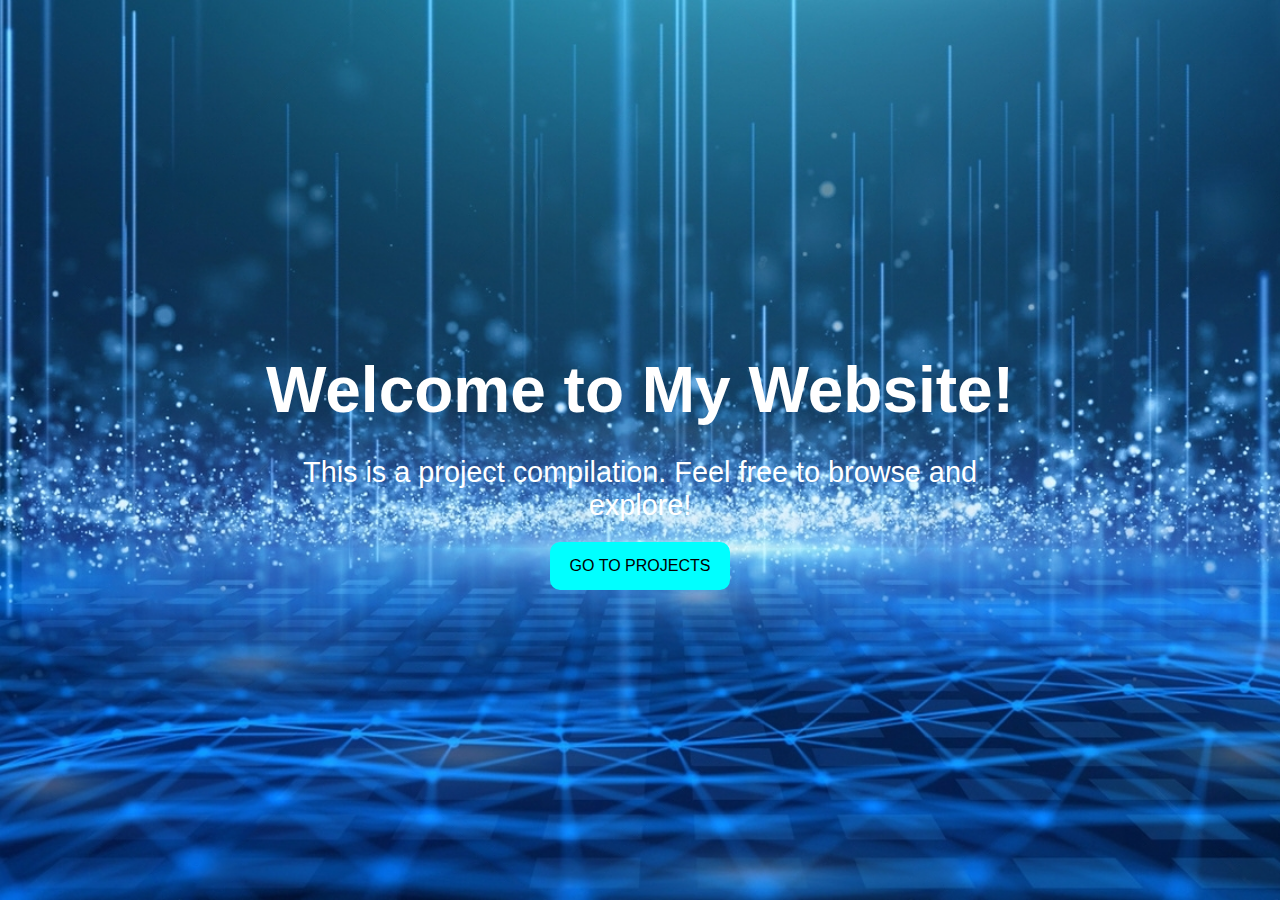
<file: index.html>
<!DOCTYPE html>
<html lang="en">
<head>
  <meta charset="UTF-8">
  <meta name="viewport" content="width=device-width, initial-scale=1.0">
  <title>My Homepage</title>
  <link rel="stylesheet" href="final_compilation.css">
</head>
<body>
  <!-- Centered div containing h1, p, and button -->
  <div class="container">
    <h1>Welcome to My Website!</h1>
    <p>This is a project compilation. Feel free to browse and explore!</p>
    <a href="project.html" class="button">GO TO PROJECTS</a>
  </div>

  <!-- Placeholder for your other content -->
  
</body>
</html>
</file>
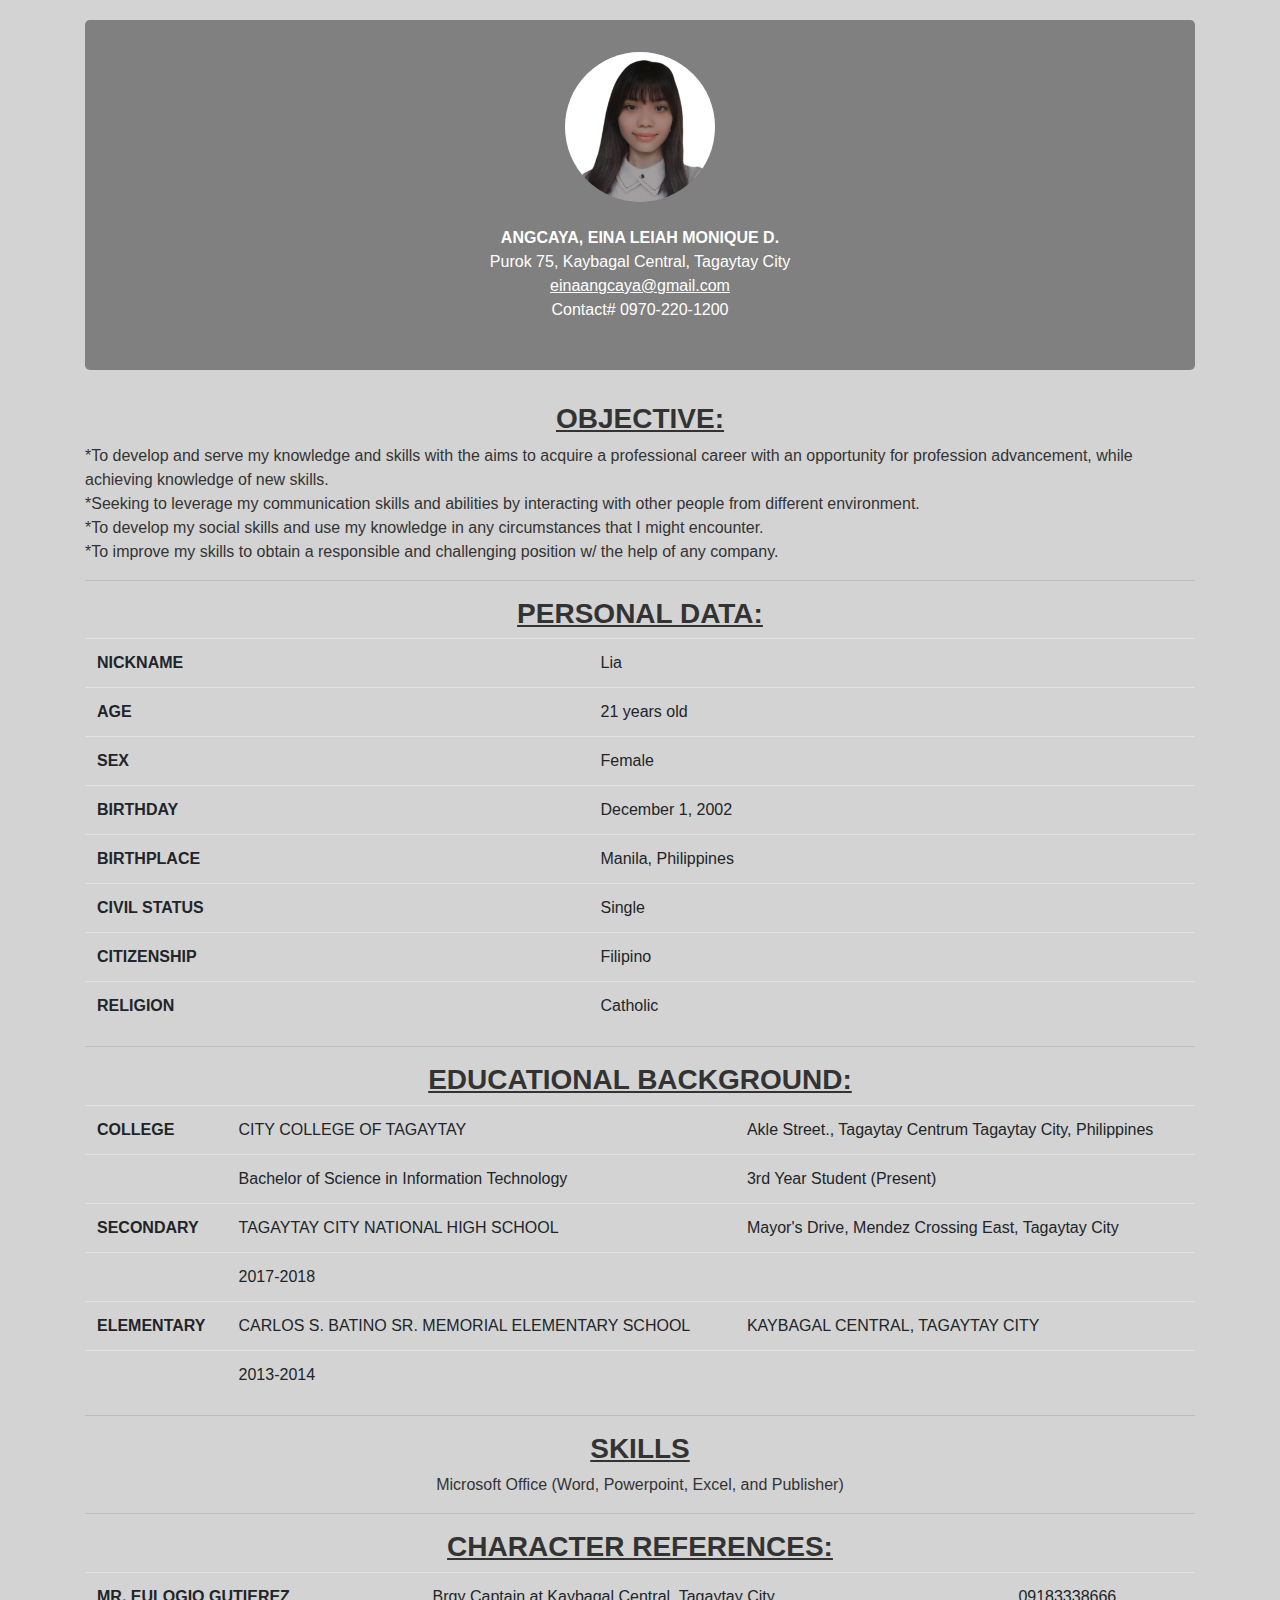
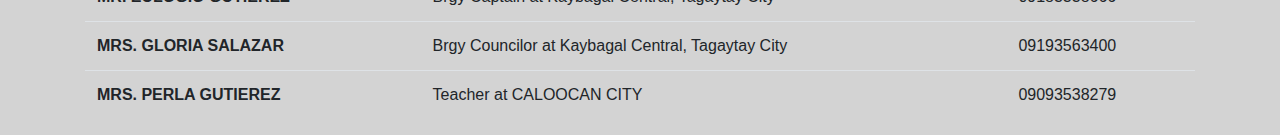
<file: AngcayaResume.html>
<!DOCTYPE html>
<html lang="en">
<head>
    <meta charset="UTF-8">
    <meta name="viewport" content="width=device-width, initial-scale=1.0">
    <title>Resume</title>
    <!-- Bootstrap CSS -->
    <link href="https://stackpath.bootstrapcdn.com/bootstrap/4.5.2/css/bootstrap.min.css" rel="stylesheet">
    <!-- Custom CSS -->
    <link href="resume.css" rel="stylesheet">
</head>
<body>
    <div class="container">
        <div class="jumbotron text-center">
            <img src="eina.png" class="profile-img img-fluid" alt="Profile Picture" width="150">
			<br></br>
            <p><b>ANGCAYA, EINA LEIAH MONIQUE D.</b><br>
            Purok 75, Kaybagal Central, Tagaytay City<br>
            <u>einaangcaya@gmail.com</u><br>
            Contact# 0970-220-1200</p>
        </div>

        <div class="resume-section">
            <h3 class="text-center"><u>OBJECTIVE:</u></h3>
            <p>*To develop and serve my knowledge and skills with the aims to acquire a professional career with an opportunity for profession advancement, while achieving knowledge of new skills.<br>
            *Seeking to leverage my communication skills and abilities by interacting with other people from different environment.<br>
            *To develop my social skills and use my knowledge in any circumstances that I might encounter.<br>
            *To improve my skills to obtain a responsible and challenging position w/ the help of any company.</p>

            <hr>

            <h3 class="text-center"><u>PERSONAL DATA:</u></h3>
            <table class="table mx-auto" style="width: 100%;">
                <tr>
                    <td><b>NICKNAME</b></td>
                    <td>Lia</td>
                </tr>
                <tr>
                    <td><b>AGE</b></td>
                    <td>21 years old</td>
                </tr>
                <tr>
                    <td><b>SEX</b></td>
                    <td>Female</td>
                </tr>
                <tr>
                    <td><b>BIRTHDAY</b></td>
                    <td>December 1, 2002</td>
                </tr>
                <tr>
                    <td><b>BIRTHPLACE</b></td>
                    <td>Manila, Philippines</td>
                </tr>
                <tr>
                    <td><b>CIVIL STATUS</b></td>
                    <td>Single</td>
                </tr>
                <tr>
                    <td><b>CITIZENSHIP</b></td>
                    <td>Filipino</td>
                </tr>
                <tr>
                    <td><b>RELIGION</b></td>
                    <td>Catholic</td>
                </tr>
            </table>

            <hr>

            <h3 class="text-center"><u>EDUCATIONAL BACKGROUND:</u></h3>
            <table class="table mx-auto" style="width: 100%;">
                <tr>
                    <td><b>COLLEGE</b></td>
                    <td>CITY COLLEGE OF TAGAYTAY</td>
                    <td>Akle Street., Tagaytay Centrum Tagaytay City, Philippines</td>
                </tr>
                <tr>
                    <td></td>
                    <td>Bachelor of Science in Information Technology</td>
                    <td>3rd Year Student (Present)</td>
                </tr>
                <tr>
                    <td><b>SECONDARY</b></td>
                    <td>TAGAYTAY CITY NATIONAL HIGH SCHOOL</td>
                    <td>Mayor's Drive, Mendez Crossing East, Tagaytay City</td>
                </tr>
                <tr>
                    <td></td>
                    <td>2017-2018</td>
                    <td></td>
                </tr>
                <tr>
                    <td><b>ELEMENTARY</b></td>
                    <td>CARLOS S. BATINO SR. MEMORIAL ELEMENTARY SCHOOL</td>
                    <td>KAYBAGAL CENTRAL, TAGAYTAY CITY</td>
                </tr>
                <tr>
                    <td></td>
                    <td>2013-2014</td>
                    <td></td>
                </tr>
            </table>

            <hr>

            <h3 class="text-center"><u>SKILLS</u></h3>
            <p class="text-center">Microsoft Office (Word, Powerpoint, Excel, and Publisher)</p>

            <hr>

            <h3 class="text-center"><u>CHARACTER REFERENCES:</u></h3>
            <table class="table mx-auto" style="width: 100%;">
                <tr>
                    <td><b>MR. EULOGIO GUTIEREZ</b></td>
                    <td>Brgy Captain at Kaybagal Central, Tagaytay City</td>
                    <td>09183338666</td>
                </tr>
                <tr>
                    <td><b>MRS. GLORIA SALAZAR</b></td>
                    <td>Brgy Councilor at Kaybagal Central, Tagaytay City</td>
                    <td>09193563400</td>
                </tr>
                <tr>
                    <td><b>MRS. PERLA GUTIEREZ</b></td>
                    <td>Teacher at CALOOCAN CITY</td>
                    <td>09093538279</td>
                </tr>
            </table>
        </div>
    </div>

    <!-- Bootstrap JS -->
    <script src="https://stackpath.bootstrapcdn.com/bootstrap/4.5.2/js/bootstrap.min.js"></script>
</body>
</html>
</file>
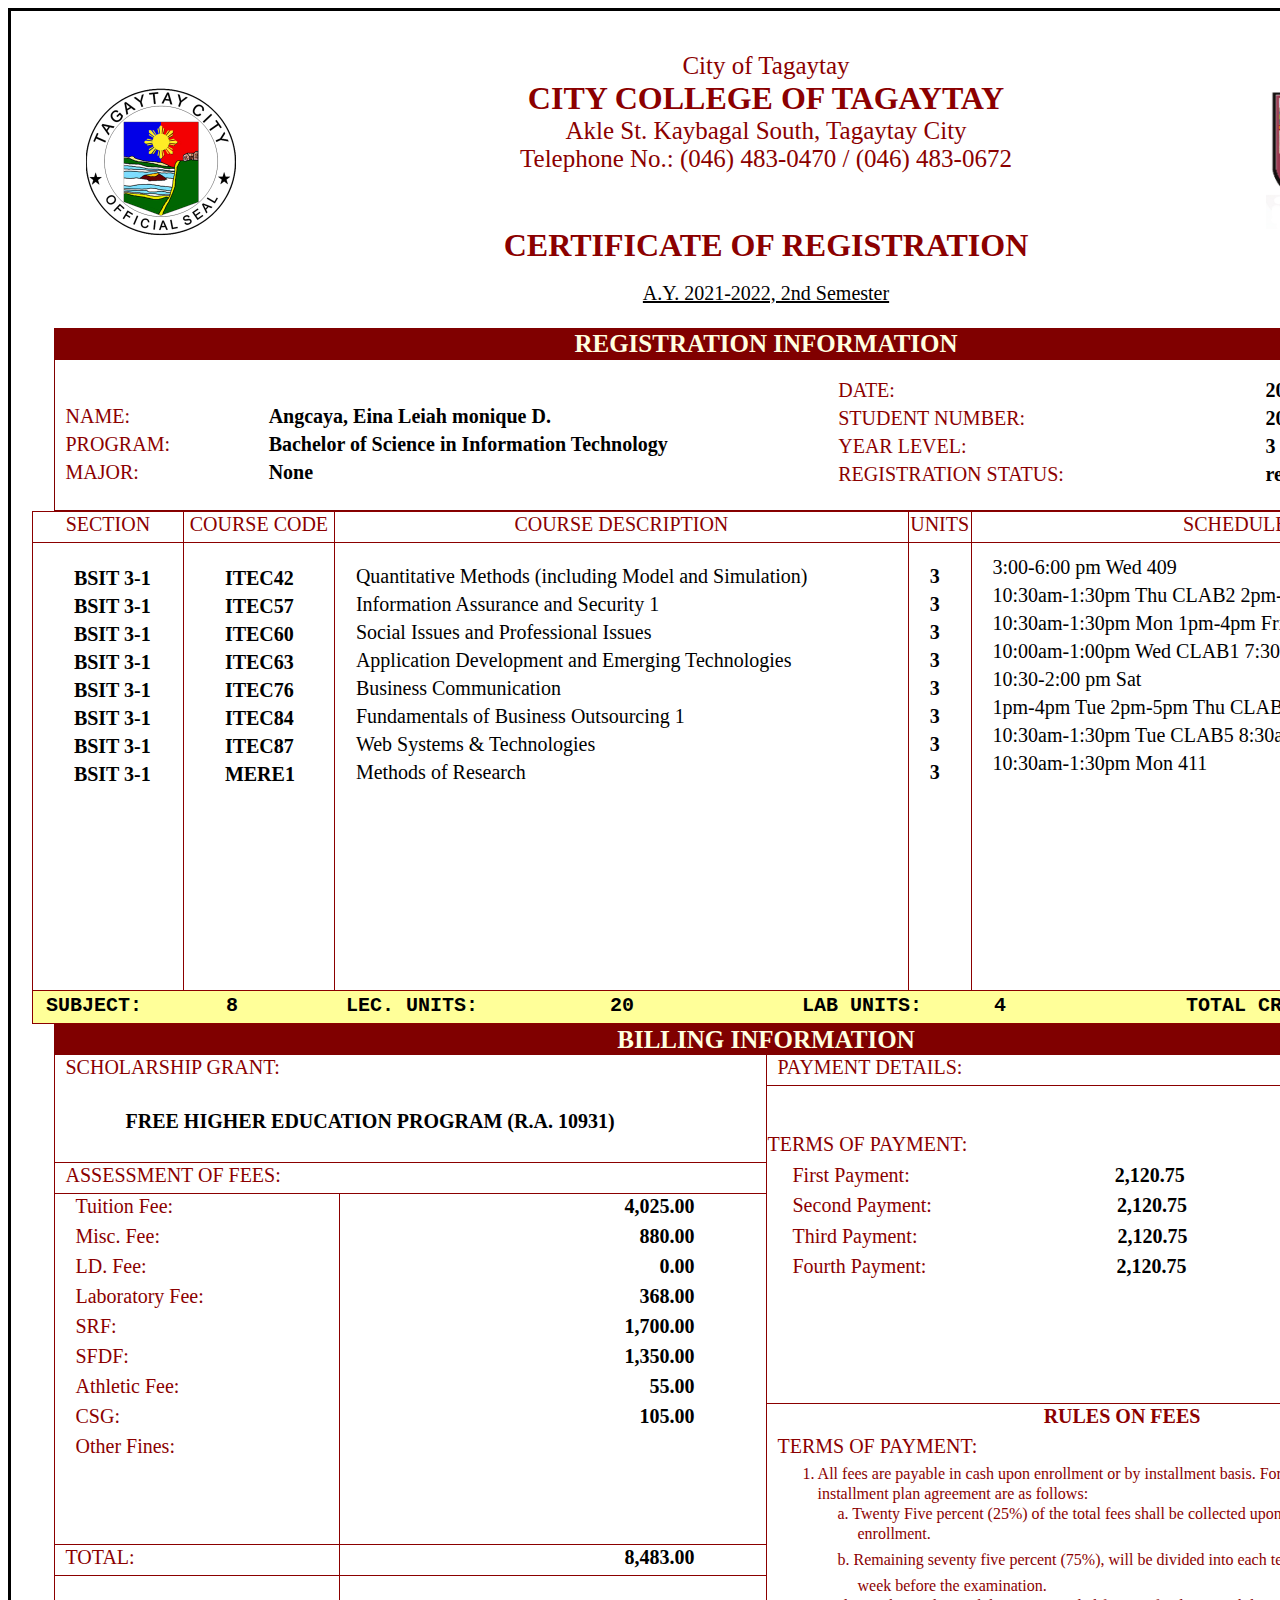
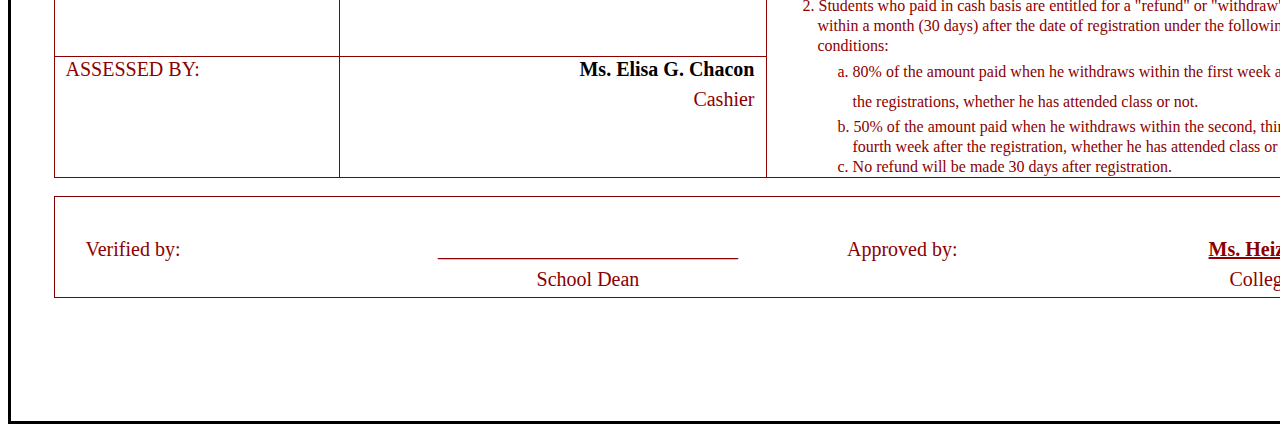
<file: CERTIFICATE_OF_REGISTRATION.html>
<!DOCTYPE html>
<html lang="en">
<head>
 <meta charset="UTF-8">
  <meta name="viewport" content="width=device-width, initial-scale=1.0">
<title>Certificate of Registration</title>
<link rel="stylesheet" type="text/css" href="design.css">
	
</head>


<body>
<div class="container">
<!--Header-->
	<div class="item">
		<img class="img" alt="Tagaytay City logo" title="Tagaytay City" src="tagaytay logo.jpg">
		<img class="img" alt="City College of Tagaytay logo" src="cct logo.jpg" title="City College of Tagaytay" style="margin-left: 1250px;" >
		</br></br>
		<p style="font-size: 25px; margin:0; color:darkred; ">City of Tagaytay</p>
		<h1>CITY COLLEGE OF TAGAYTAY</H1>
		<p style="font-size: 25px; margin:0; color:darkred; "> Akle St. Kaybagal South, Tagaytay City</p>
		<p style="font-size: 25px; margin:0; color:darkred; ">Telephone No.: (046) 483-0470 / (046) 483-0672</p>
		
		</br></br></br>
		<h1>CERTIFICATE OF REGISTRATION</h1></br>
		<p style="color:black; font-size: 20px;"><u>A.Y. 2021-2022, 2nd Semester</u></p>
		</br>
	</div>
	
<!--Regisration Information-->
	<table border="2">
		<tr>
		<th colspan="4">REGISTRATION INFORMATION</TH>
		
		
		</tr>
		<tr>
			<td style="border:none;" rowspan="4">
			</br></br>
			<p></p>
			<p class="t1" style="margin-left:10px;">NAME:  </P>
			<p class="t1" style="margin-left:10px;">PROGRAM:	</p>
			<p class="t1" style="margin-left:10px;">MAJOR:	</p>
			</br>
			</td>
			
			
			<td style="border: none; WIDTH:40%;">
			</br></br>
			<p></p>
			<b><p>Angcaya, Eina Leiah monique D.</p>
			<p>Bachelor of Science in Information Technology</p>
			<p>  None</p>
			</br></b>
			</td>
			
			<td style="border:none; WIDTH:30%;" rowspan="4">
			</br>
			<p class="t1">DATE: </p>
			<p class="t1"> STUDENT NUMBER:	</P>
			<p class="t1">YEAR LEVEL:	   </p>
			<p class="t1">REGISTRATION STATUS:</p>
			</br>
			</td>
			<td style="border:none;WIDTH:15%;" rowspan="4">
			</br>
			<b><p>2024-03-23</p>
			<p> 2021010092</P>
			<p>	 3</p>
			<p>regular</p>
			</br></b>
			</td>
		</tr>

	</table>
<!--Course Table-->
	<table>
	<tr style="border: 1px solid darkred;">
			<td style="width: 10%;">
				<p class="t1" style="text-align: center;">SECTION </p>
			</td>
			<td style="width: 10%;">
				<p class="t1" style="text-align: center;">COURSE CODE </p>
			</td>
			<td style="width: 38%;">
				<p class="t1" style="text-align: center;">COURSE DESCRIPTION </p>
			</td>
			<td style="width: 2%;">
				<p class="t1" style="text-align: center;">UNITS </p>
			</td>
			<td style="width: 35%;">
				<p class="t1" style="text-align: center;">SCHEDULE </p>
			</td>
	</tr>
	<tr style="border: 1px solid darkred;">
		<td ><br><b>
			<p> </p>
			<p style="margin-left:40px;"> BSIT 3-1</p>
			<p style="margin-left:40px;"> BSIT 3-1</p>
			<p style="margin-left:40px;"> BSIT 3-1</p>
			<p style="margin-left:40px;"> BSIT 3-1</p>
			<p style="margin-left:40px;"> BSIT 3-1</p>
			<p style="margin-left:40px;"> BSIT 3-1</p>
			<p style="margin-left:40px;"> BSIT 3-1</p>
			<p style="margin-left:40px;"> BSIT 3-1</p></b>
			<br><br><br><br><br><br><br><br><br><br><br>
		</td>
		<td><br>
			<p> </p><b>
			<p style="margin-left:40px;"> ITEC42</p>
			<p style="margin-left:40px;">  ITEC57</p>
			<p style="margin-left:40px;">  ITEC60</p>
			<p style="margin-left:40px;"> ITEC63</p>
			<p style="margin-left:40px;"> ITEC76</p>
			<p style="margin-left:40px;">ITEC84</p>
			<p style="margin-left:40px;">ITEC87</p>
			<p style="margin-left:40px;"> MERE1</p></b>
			<br><br><br><br><br><br><br><br><br><br><br>
		</td>
		
		<td ><br>
			
			<p style="margin-left: 20px;"> Quantitative Methods (including Model and Simulation)</p>
			<p style="margin-left: 20px;">  Information Assurance and Security 1</p>
			<p style="margin-left: 20px;">  Social Issues and Professional Issues</p>
			<p  style="margin-left: 20px;">Application Development and Emerging Technologies</p>
			<p style="margin-left: 20px;"> Business Communication</p>
			<p style="margin-left: 20px;">Fundamentals of Business Outsourcing 1</p>
			<p style="margin-left: 20px;">Web Systems & Technologies</p>
			<p style="margin-left: 20px;">  Methods of Research</p>
			<br><br><br><br><br><br><br><br><br><br><br>
		</td>
		
		<td><br><b>
			<p style="margin-left: 20px;">3</p>
			<p style="margin-left: 20px;">3</p>
			<p style="margin-left: 20px;">3</p>
			<p style="margin-left: 20px;">3</p>
			<p style="margin-left: 20px;">3</p>
			<p style="margin-left: 20px;">3</p>
			<p style="margin-left: 20px;">3</p>
			<p style="margin-left: 20px;">3</p></b>
			<br><br><br><br><br><br><br><br><br><br><br>
		</td>
		
		<td>
			<p style="margin-left: 20px;"> 3:00-6:00 pm Wed 409</p>
			<p style="margin-left: 20px;"> 10:30am-1:30pm Thu CLAB2 2pm-4pm Sat 323</p>
			<p style="margin-left: 20px;"> 10:30am-1:30pm Mon 1pm-4pm Fri 407</p>
			<p style="margin-left: 20px;"> 10:00am-1:00pm Wed CLAB1 7:30am-9:30am Sat 405</p>
			<p style="margin-left: 20px;"> 10:30-2:00 pm Sat</p>
			<p style="margin-left: 20px;"> 1pm-4pm Tue 2pm-5pm Thu CLAB4</p>
			<p style="margin-left: 20px;"> 10:30am-1:30pm Tue CLAB5 8:30am-10:30am Thu 317</p>
			<p style="margin-left: 20px;"> 10:30am-1:30pm Mon 411</p>
			<br><br><br><br><br><br><br><br><br><br><br>
		</td>
		
	</tr>
	<tr style="border: 1px solid darkred;">
		<td colspan="8" style="background-color: #FFFF99; font-size:2px;"><b><pre><p class="f1"> SUBJECT:	<span style="color: black;">8</span>   	  LEC. UNITS:		<span style="color: black;">20</span>		LAB UNITS:	<span style="color: black;">4</span>		TOTAL CREDITS:		<span style="color: black;">24</span></P></pre>
		</b></TD>
		
	</tr>
	</table>
	<!--Scholarship Grant Table-->
	<table>
	<tr>
		<th colspan="4">BILLING INFORMATION</th>
	</tr>
	<tr>
		<td colspan="2" style="text-indent: 10px;"><p class="t1">SCHOLARSHIP GRANT:</p></td>
		<td style="width:50%; text-indent: 10px; border-bottom: 1px solid darkred;"><p class="t1"> PAYMENT DETAILS: </p></td>
	</tr>
	<tr>
		<td colspan="2" style="text-indent: 70px;"><p><b>FREE HIGHER EDUCATION PROGRAM (R.A. 10931)</p></td>
		<td style="text-indent: 10px;color:darkred"><p class="t1"><br><br>TERMS OF PAYMENT:</p></td>
	</tr>
	
	<tr>
		<td colspan="2" style="text-indent: 10px; border: 1px solid darkred;"><p class="t1">ASSESSMENT OF FEES:</p></td>
		<td style="text-indent: 25px;"><p class="t1">First Payment:
			<span style="color:black; margin-left:200px;"><b>2,120.75</span></p>
		</td>
	</tr>
	<tr>
		<td style="width:200px;"><p class="t1" style="margin-left: 20px;">Tuition Fee:</p></td>
		<td style="width:300px; text-align: right; tex: 30px;"><p style="margin-right: 70px;"><b>4,025.00</b></p></td>
		<td style="text-indent: 25px;"><p class="t1">Second Payment:
			<span style="color:black; margin-left:180px;"><b>2,120.75</span></p>
		</td>
	</tr>
	<tr>
		<td><p class="t1" style="margin-left: 20px;">Misc. Fee:</p></td>
		<td style="text-align: right; tex: 30px;"><p style="margin-right: 70px;"><b>880.00</b></td>
		<td style="text-indent: 25px;"><p class="t1">Third Payment:
			<span style="color:black; margin-left:195px;"><b>2,120.75</span></p>
		</td>
	</tr>
	<tr>
		<td><p class="t1" style="margin-left: 20px;">LD. Fee:</p></td>
		<td style="text-align: right; tex: 30px;"><p style="margin-right: 70px;"><b>0.00</b></td>
		<td style="text-indent: 25px;"><p class="t1">Fourth Payment:
			<span style="color:black; margin-left:185px;"><b>2,120.75</span></p>
		</td>
	</tr>
	<tr>
		<td><p class="t1" style="margin-left: 20px;">Laboratory Fee:</p></td>
		<td style="text-align: right; tex: 30px;"><p style="margin-right: 70px;"><b>368.00</b></td>
		<td><br></td>
	</tr>
	<tr>
		<td><p class="t1" style="margin-left: 20px;">SRF:</p></td>
		<td style="text-align: right; tex: 30px;"><p style="margin-right: 70px;"><b>1,700.00</b></td>
		<td><br></td>
	</tr>
	<tr>
		<td><p class="t1" style="margin-left: 20px;">SFDF:</p></td>
		<td style="text-align: right; tex: 30px;"><p style="margin-right: 70px;"><b>1,350.00</b></td>
		<td><br></td>
	</tr>
	<tr>
		<td><p class="t1" style="margin-left: 20px;">Athletic Fee:</p></td>
		<td style="text-align: right; tex: 30px;"><p style="margin-right: 70px;"><b>55.00</b></td>
		<td><br></td>
	</tr>
	<tr>
		<td><p class="t1" style="margin-left: 20px;">CSG:</p></td>
		<td style="text-align: right; tex: 30px;"><p style="margin-right: 70px;"><b>105.00</b></td>
		<td style="text-align: center; border-top: 1px solid darkred;"><p class="t1"><b>RULES ON FEES</b></p></td>
	</tr>
	<tr>
		<td><p class="t1" style="margin-left: 20px;">Other Fines:</p></td>
		<td><br></td>
		<td><p class="t1" style="margin-left:10px;">TERMS OF PAYMENT:</p></td>
	</tr>
	<tr>
		<td><br></td>
		<td><br></td>
		<td style="text-indent: 35px; color:darkred;">1.  All fees are payable in cash upon enrollment or  by installment basis. For the</td>
	</tr>
	<tr>
		<td><br></td>
		<td><br></td>
		<td style="text-indent: 50px; color:darkred;"> installment plan agreement are as follows:</td>
	</tr>
	<tr>
		<td><br></td>
		<td><br></td>
		<td style="text-indent: 70px; color:darkred;">a. Twenty Five percent (25%) of the total fees shall be collected upon</td>
	</tr>
	<tr>
		<td style="border-bottom: 1px solid darkred"><br></td>
		<td style="border-bottom: 1px solid darkred"><br></td>
		<td style="text-indent: 90px; color:darkred;">enrollment.</td>
	</tr>
	<tr>
		<td ><p class="t1" style="margin-left: 10px;">TOTAL:</p></td>
		<td style="text-align: right; tex: 30px;"><p style="margin-right: 70px;"><b>8,483.00</b></td>
		<td style="text-indent: 70px; color:darkred;">b. Remaining seventy five percent (75%), will be divided into each terms one</td>
	</tr>
	<tr>
		<td style="border-top: 1px solid darkred;"><br></td>
		<td style="border-top: 1px solid darkred;"><br></td>
		<td style="text-indent: 90px; color:darkred;">week before the examination.</td>
	</tr>
	<tr>
		<td><br></td>
		<td><br></td>
		<td style="text-indent: 35px; color:darkred;">2. Students who paid in cash basis are entitled for a "refund" or "withdraw" policy </td>
	</tr>
	<tr>
		<td><br></td>
		<td><br></td>
		<td style="text-indent: 50px; color:darkred;">within a month (30 days) after the date of registration under the following</td>
	</tr>
	<tr>
		<td style="border-bottom: 1px solid darkred"><br></td>
		<td style="border-bottom: 1px solid darkred"><br></td>
		<td style="text-indent: 50px; color:darkred;"> conditions:</td>
	</tr>
	<tr>
		<td style="text-indent: 10px;"><p class="t1">ASSESSED BY:</p></td>
		<td style="text-align: right; margin-right: 10px;"><p class="f1" style="margin-right: 10px;"><b>Ms. Elisa G. Chacon</p></td>
		<td style="text-indent: 70px; color:darkred;">a. 80% of the amount paid when he withdraws within the first week after</td>
	</tr>
	<tr>
		<td><br></td>
		<td style="text-align: right;"><p class="t1" style="margin-right: 10px;">Cashier</p></td>
		<td style="text-indent: 85px; color:darkred;">the registrations, whether he has attended class or not.</td>
	</tr>
	<tr>
		<td><br></td>
		<td><br></td>
		<td style="text-indent: 70px; color:darkred;">b. 50% of the amount paid when he withdraws  within the second, third,</td>
	</tr>
	<tr>
		<td><br></td>
		<td ><br></td>
		<td style="text-indent: 85px; color:darkred;">fourth week after the registration, whether he has attended class or not.</td>
	</tr>
	<tr>
		<td><br></td>
		<td><br></td>
		<td style="text-indent: 70px; color:darkred;">c. No refund will be made 30 days after registration.</td>
	</tr>
	</table>
	
<br>
<table>

	<tr>
		<td style="width: 25% ; border: 0;"><br></td>
		<td style="width: 25% ; border: 0;"><br></td>
		<td style="width: 25% ; border: 0;"><br></td>
		<td style="width: 25% ; border: 0;"><br></td>
	</tr>
	<tr>
		<td style="width: 25%; border: 0;"><br></td>
		<td style="width: 25%; border: 0;"><br></td>
		<td style="width: 25%; border: 0;" ><br></td>
		<td style="width: 25%; border: 0;"><br></td>
	</tr>
	<tr>
		<td style="width: 25%; border: 0;"> <p class="t1" style="margin-left: 30px;">Verified by:</td>
		<td style="width: 25%; border: 0;"><center><p class="t1">______________________________<p></center></td>
		<td style="width: 25%; border: 0; text-indent: 80px;"><p class="t1">Approved by:</p></td>
		<td style="width: 25%; border: 0;"><b><center><p class="t1"><u>Ms. Heizel M. Garcia</center></td></b>
	</tr>
	<tr>
		<td style="width: 25%; border: 0;"><br></td>
		<td style="width: 25%; border: 0;"><center><p class="t1">School Dean</p></center></td>
		<td style="width: 25%; border: 0;"><br></td>
		<td style="width: 25%; border: 0;"><center><p class="t1">College Registrar</p></center></td>
	</tr>
</table>
</div>
</body>
</html>
</file>
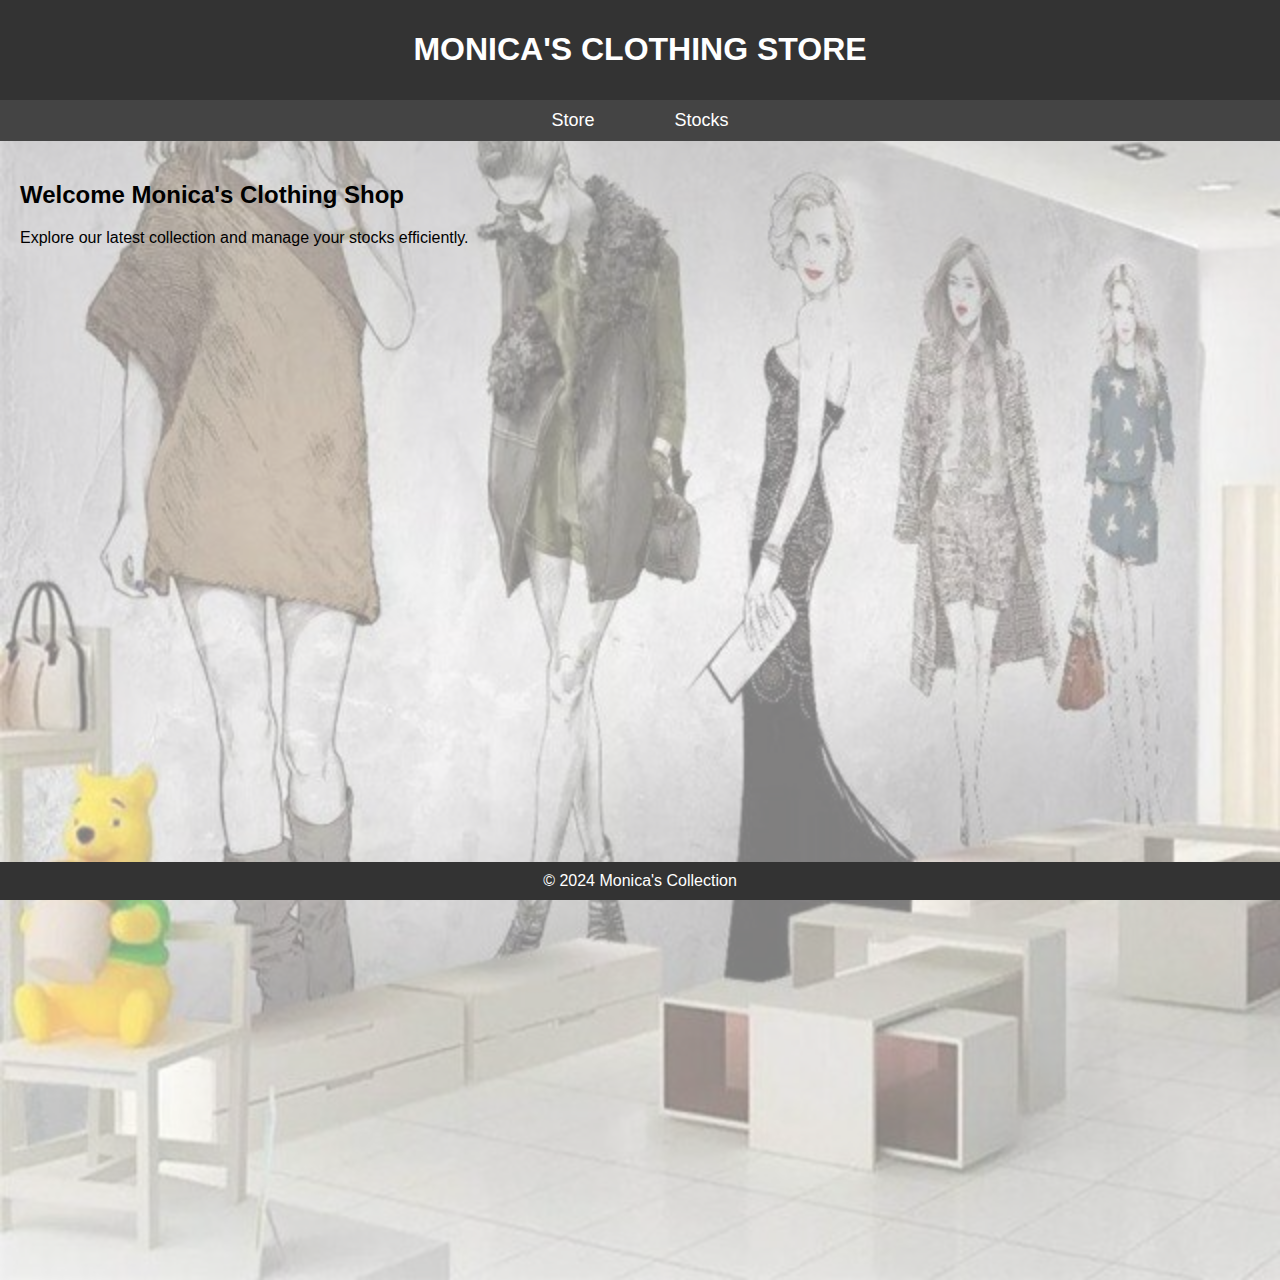
<file: home.html>
<!DOCTYPE html>
<html lang="en">
<head>
    <meta charset="UTF-8">
    <meta name="viewport" content="width=device-width, initial-scale=1.0">
    <title>MONICA'S SHOP</title>
    <link rel="stylesheet" type="text/css" href="home.css">
</head>
<body>
    <header>
        <h1>MONICA'S CLOTHING STORE</h1>
    </header>
    <div class="mobile-menu">
        <button id="menu-btn">Menu</button>
    </div>
    <nav class="navbar">
        <ul>
            <li><a href="store.html">Store</a></li>
            <li><a href="stocks.html">Stocks</a></li>
        </ul>
    </nav>

    <div class="container">
        <img src="clothing.jpg" alt="Background Image"> 
        <h2>Welcome Monica's Clothing Shop</h2>
        <p>Explore our latest collection and manage your stocks efficiently.</p>
    </div>
    <footer>
        &copy; 2024 Monica's Collection
    </footer>
    <script src="home.js"></script>
</body>
</html>
</file>
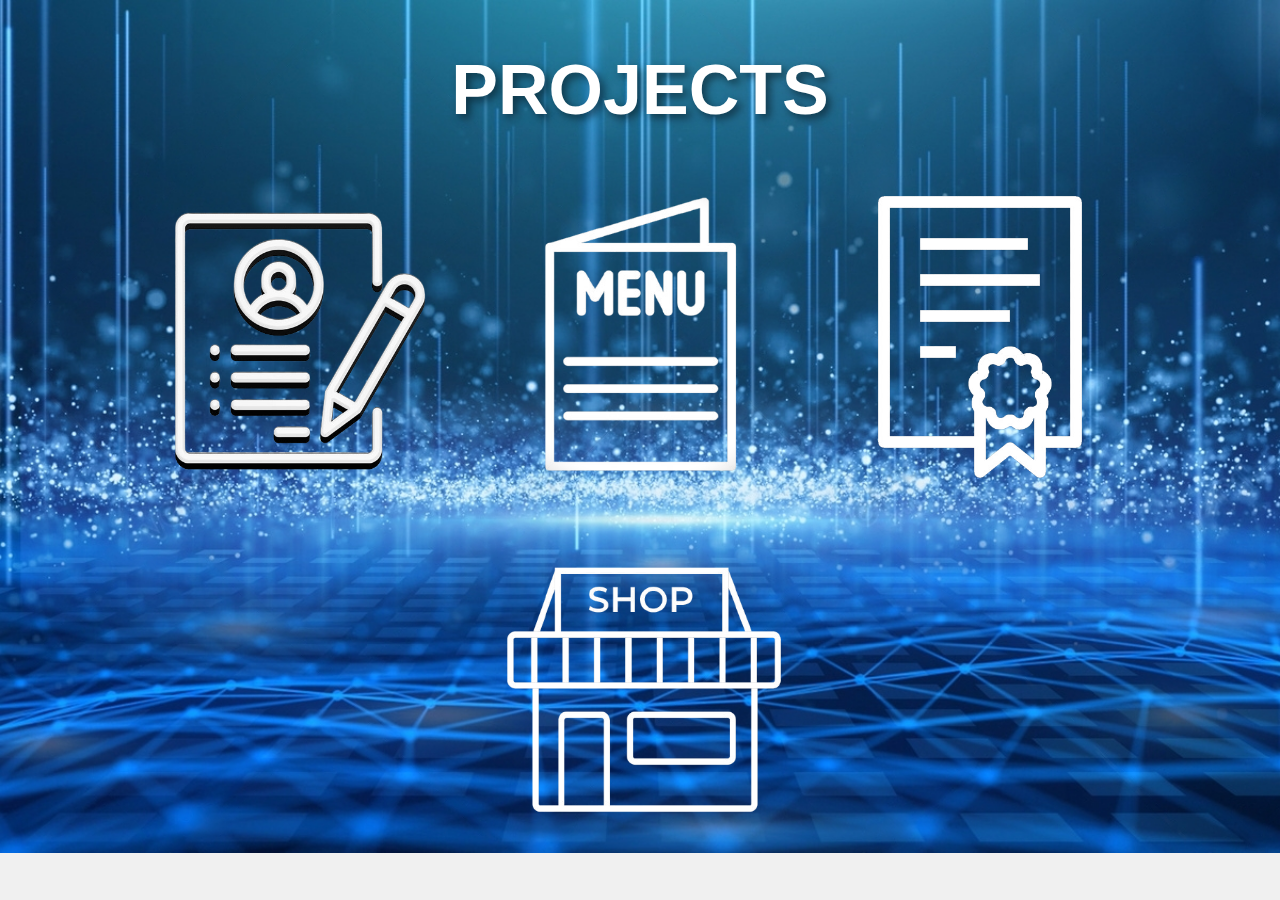
<file: project.html>
<!DOCTYPE html>
<html lang="en">
<head>
  <meta charset="UTF-8">
  <meta name="viewport" content="width=device-width, initial-scale=1.0">
  <title>Projects</title>
  <link rel="stylesheet" href="project.css">
</head>
<body>

  <div class="container">
    <h1>PROJECTS</h1>
    <div class="image-container">
      <a href="AngcayaResume.html">
        <img src="RESUME.png" alt="CV / Resume">
      </a>
      <a href="MENU.html">
        <img src="MENU.png" alt="Menu">
      </a>
      <a href="CERTIFICATE_OF_REGISTRATION.html">
        <img src="COG.png" alt="Certificate of Grades">
      </a>
      <a href="home.html">
        <img src="SARISARI.png" alt="Sari-Sari Store">
      </a>
    </div>
  </div>
</body>
</html>
</file>
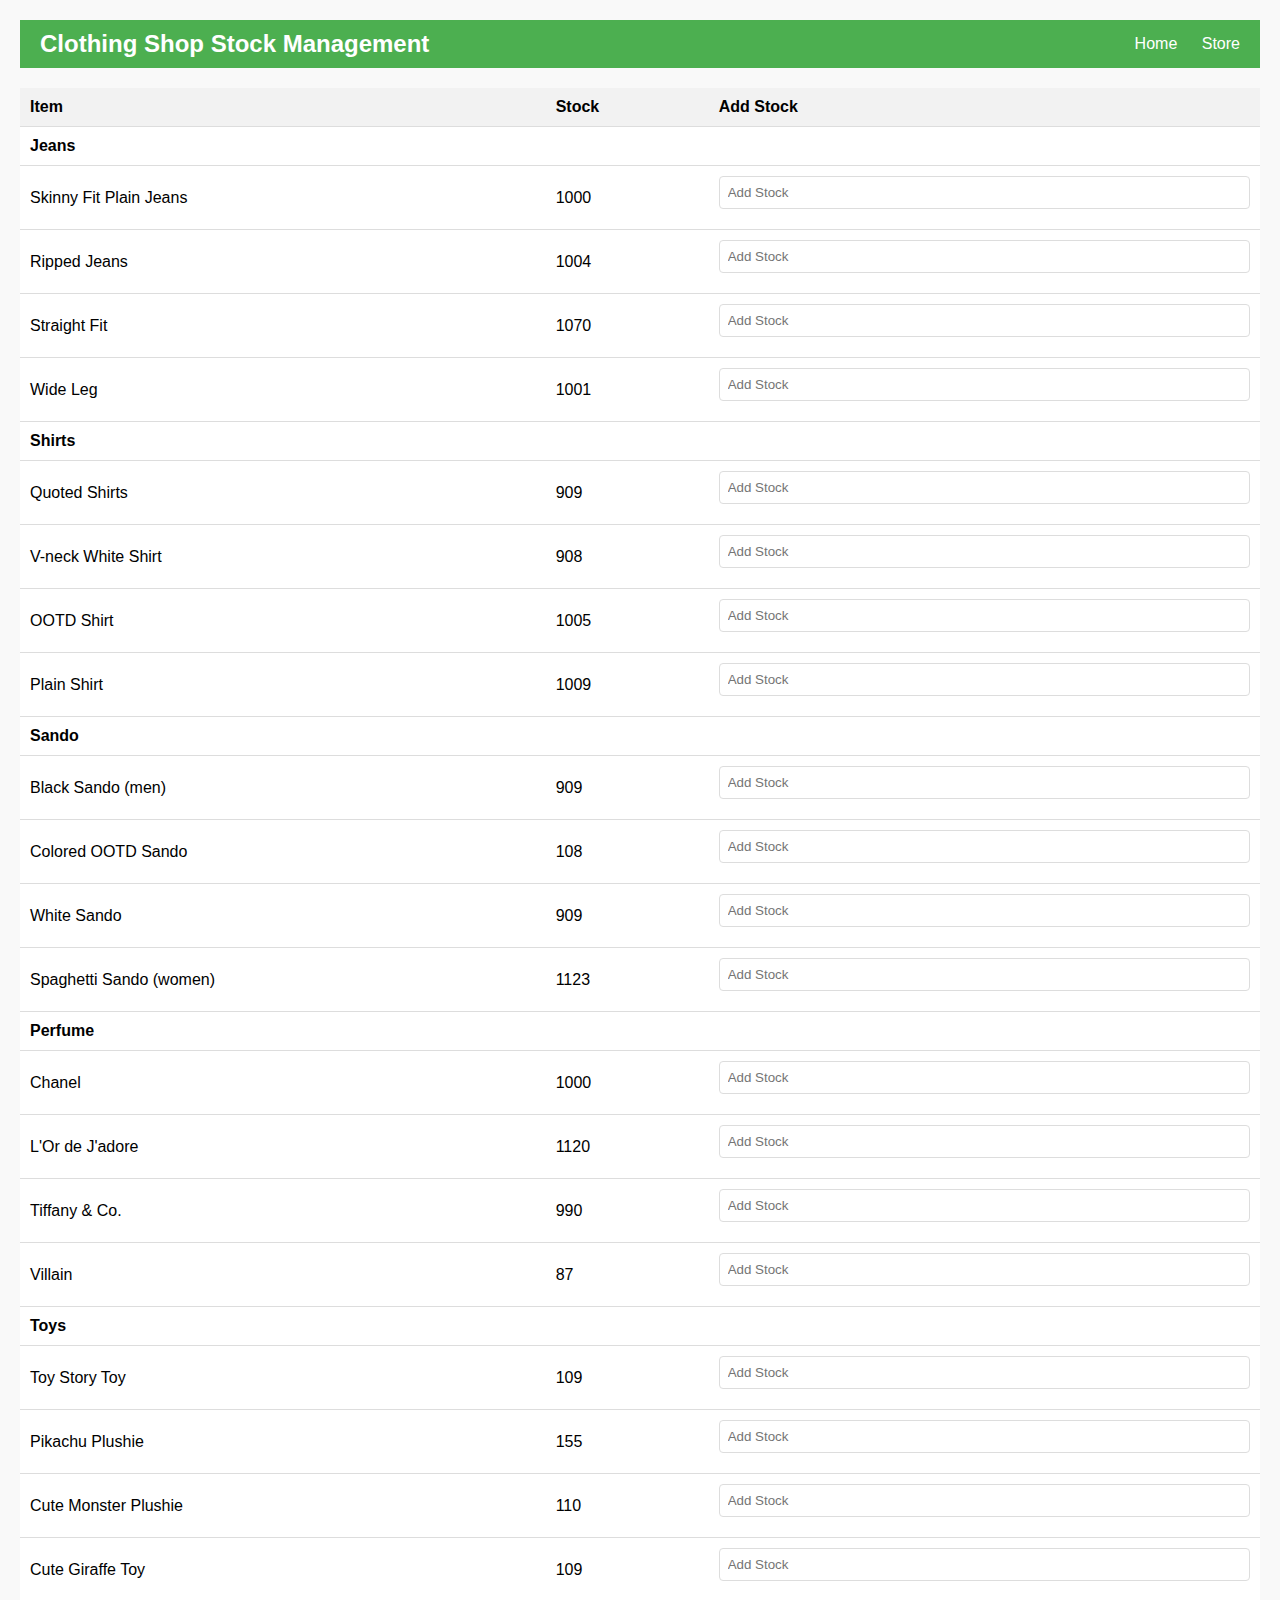
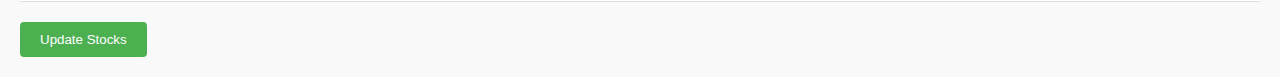
<file: stocks.html>
<!DOCTYPE html>
<html lang="en">
<head>
    <meta charset="UTF-8">
    <meta name="viewport" content="width=device-width, initial-scale=1.0">
    <title>Clothing Shop Stock Management</title>
    <link rel="stylesheet" type="text/css" href="stocks.css">
</head>
<body>
    <header>
        <h1>Clothing Shop Stock Management</h1>
        <nav>
            <a href="home.html">Home</a>
            <a href="store.html">Store</a>
        </nav>
    </header>

    <table id="stockTable">
        <tr>
            <th>Item</th>
            <th>Stock</th>
            <th>Add Stock</th>
        </tr>
        <!-- Jeans -->
        <tr>
            <td colspan="3"><strong>Jeans</strong></td>
        </tr>
        <tr>
            <td>Skinny Fit Plain Jeans</td>
            <td id="skinnyFitPlainJeansStock">1000</td>
            <td><input type="number" id="skinnyFitPlainJeansInput" placeholder="Add Stock"></td>
        </tr>
        <tr>
            <td>Ripped Jeans</td>
            <td id="rippedJeansStock">1004</td>
            <td><input type="number" id="rippedJeansInput" placeholder="Add Stock"></td>
        </tr>
        <tr>
            <td>Straight Fit</td>
            <td id="straightFitStock">1070</td>
            <td><input type="number" id="straightFitInput" placeholder="Add Stock"></td>
        </tr>
        <tr>
            <td>Wide Leg</td>
            <td id="wideLegStock">1001</td>
            <td><input type="number" id="wideLegInput" placeholder="Add Stock"></td>
        </tr>
		
        <!-- Shirts -->
        <tr>
            <td colspan="3"><strong>Shirts</strong></td>
        </tr>
        <tr>
            <td>Quoted Shirts</td>
            <td id="quotedShirtsStock">909</td>
            <td><input type="number" id="quotedShirtsInput" placeholder="Add Stock"></td>
        </tr>
        <tr>
            <td>V-neck White Shirt</td>
            <td id="vNeckWhiteShirtStock">908</td>
            <td><input type="number" id="vNeckWhiteShirtInput" placeholder="Add Stock"></td>
        </tr>
        <tr>
            <td>OOTD Shirt</td>
            <td id="ootdShirtStock">1005</td>
            <td><input type="number" id="ootdShirtInput" placeholder="Add Stock"></td>
        </tr>
        <tr>
            <td>Plain Shirt</td>
            <td id="plainShirtStock">1009</td>
            <td><input type="number" id="plainShirtInput" placeholder="Add Stock"></td>
        </tr>

        <!-- Sando -->
        <tr>
            <td colspan="3"><strong>Sando</strong></td>
        </tr>
        <tr>
            <td>Black Sando (men)</td>
            <td id="blackSandoMenStock">909</td>
            <td><input type="number" id="blackSandoMenInput" placeholder="Add Stock"></td>
        </tr>
        <tr>
            <td>Colored OOTD Sando</td>
            <td id="coloredOotdSandoStock">108</td>
            <td><input type="number" id="coloredOotdSandoInput" placeholder="Add Stock"></td>
        </tr>
        <tr>
            <td>White Sando</td>
            <td id="whiteSandoStock">909</td>
            <td><input type="number" id="whiteSandoInput" placeholder="Add Stock"></td>
        </tr>
        <tr>
            <td>Spaghetti Sando (women)</td>
            <td id="spaghettiSandoWomenStock">1123</td>
            <td><input type="number" id="spaghettiSandoWomenInput" placeholder="Add Stock"></td>
        </tr>

        <!-- Perfume -->
        <tr>
            <td colspan="3"><strong>Perfume</strong></td>
        </tr>
        <tr>
            <td>Chanel</td>
            <td id="chanelStock">1000</td>
            <td><input type="number" id="chanelInput" placeholder="Add Stock"></td>
        </tr>
        <tr>
            <td>L'Or de J'adore</td>
            <td id="lorDeJadoreStock">1120</td>
            <td><input type="number" id="lorDeJadoreInput" placeholder="Add Stock"></td>
        </tr>
        <tr>
            <td>Tiffany & Co.</td>
            <td id="tiffanyCoStock">990</td>
            <td><input type="number" id="tiffanyCoInput" placeholder="Add Stock"></td>
        </tr>
        <tr>
            <td>Villain</td>
            <td id="villainStock">87</td>
            <td><input type="number" id="villainInput" placeholder="Add Stock"></td>
        </tr>
		
        <!-- Toys -->
        <tr>
            <td colspan="3"><strong>Toys</strong></td>
        </tr>
        <tr>
            <td>Toy Story Toy</td>
            <td id="toyStoryToyStock">109</td>
            <td><input type="number" id="toyStoryToyInput" placeholder="Add Stock"></td>
        </tr>
        <tr>
            <td>Pikachu Plushie</td>
            <td id="pikachuPlushieStock">155</td>
            <td><input type="number" id="pikachuPlushieInput" placeholder="Add Stock"></td>
        </tr>
        <tr>
            <td>Cute Monster Plushie</td>
            <td id="cuteMonsterPlushieStock">110</td>
            <td><input type="number" id="cuteMonsterPlushieInput" placeholder="Add Stock"></td>
        </tr>
        <tr>
            <td>Cute Giraffe Toy</td>
            <td id="cuteGiraffeToyStock">109</td>
            <td><input type="number" id="cuteGiraffeToyInput" placeholder="Add Stock"></td>
        </tr>
    </table>
    
    <button onclick="updateStocks()">Update Stocks</button>
	

	
	

    <script src="stocks.js">

</script>
</body>
</html>
</file>
<file: final_compilation.css>
body {
  font-family: Arial, sans-serif;
  margin: 0;
  padding: 0;
  background-color: #f0f0f0; /* Adding background color for better visibility */
  background-image: url('startbg.jpeg'); /* Add the background image */
  background-size: cover;
  background-repeat: no-repeat; /* Prevent background image from repeating */
  display: flex;
  justify-content: center;
  align-items: center;
  height: 100vh;
}

.container {
  text-align: center;
  background-color: ; /* Adding semi-transparent background for better readability */
  padding: 20px;
  border-radius: 8px;
  width: 80%;
  max-width: 800px; /* Ensure a max-width for larger screens */
  box-sizing: border-box;
}

.container h1 {
  font-size: 4em;
  color: #fff;
  margin-bottom: 10px;
}

.container p {
  font-size: 1.8em;
  color: #fff;
  margin-bottom: 20px;
}

.button {
  display: inline-block;
  padding: 15px 20px;
  background-color: cyan; /* Change button color to cyan */
  color: black; /* Change text color to black */
  text-decoration: none;
  border-radius: 10px;
}

.button:hover {
  background-color: #0056b3;
  color: #fff;
}

/* Responsive styles */
@media (max-width: 768px) {
  .container {
    width: 90%;
    padding: 15px;
  }

  .container h1 {
    font-size: 1.8em;
  }

  .container p {
    font-size: 1em;
  }

  .button {
    padding: 8px 16px;
    font-size: 0.9em;
  }
}

@media (max-width: 480px) {
  .container {
    width: 100%;
    padding: 10px;
  }

  .container h1 {
    font-size: 1.5em;
  }

  .container p {
    font-size: 0.9em;
  }

  .button {
    padding: 6px 12px;
    font-size: 0.8em;
  }
}
</file>
<file: resume.css>
body {
    font-family: Arial, sans-serif;
    background-color: lightgrey;
    color: #333;
}

.container {
    margin-top: 20px;
}

.jumbotron {
    background-color: grey;
    color: #fff;
    padding: 2rem;
    margin-bottom: 2rem;
}

img {
    border-radius: 50%;
}

.table {
    width: 100%;
    max-width: 100%;
    margin-bottom: 1rem;
    background-color: transparent;
}

.table th,
.table td {
    padding: 0.75rem;
    vertical-align: top;
    border-top: 1px solid #dee2e6;
}

h1, h2, h3, h4, h5, h6 {
    margin-top: 0;
    margin-bottom: 0.5rem;
    font-weight: bold;
}

p {
    margin-top: 0;
    margin-bottom: 1rem;
}

hr {
    margin-top: 1rem;
    margin-bottom: 1rem;
    border: 0;
    border-top: 1px solid rgba(0, 0, 0, 0.1);
}

@media (max-width: 576px) {
    .jumbotron {
        padding: 1rem;
    }
}s
</file>
<file: design.css>
.img {
    position: absolute;
    display: block;
    width: 150px;
    height: 150px;
    margin-left: 70px;
    margin-top: 70px;
    margin-right: 20px;
}
.container {
    width: 1500px;
    height: 2000px;
    border: 3px solid black;
    padding: 5px;
    margin: 0 auto;
    position: relative;
}

.item {
    text-align: center;
}

.t1 {
    color: darkred;
}
h1 {
    margin: 0;
    color: darkred;
}

h2 {
    margin: 0;
    color: darkred;
}

p {
    font-size: 20px;
    margin: 0;
    color: black;
    margin-bottom: 5px;
}

tr {
    /* Your custom styles for table rows */
}

td {
    border-left: 1px solid darkred;
    font-size: 16px; /* specify the font size here */
    margin: 0;
}

th {
    background-color: maroon;
    text-align: center;
    font-weight: bold;
    font-size: 25px;
    color: lightyellow;
}

table {
    position: relative;
    border: 1px solid maroon;
    width: 95%;
    margin-left: auto;
    margin-right: auto;
    border-collapse: collapse;
}
</file>
<file: home.css>
body {
    font-family: Arial, sans-serif;
    margin: 0;
    padding: 0;
}

header {
    background-color: #333;
    color: #fff;
    padding: 10px 20px;
    text-align: center;
}

.navbar {
    background-color: #444;
    color: #fff;
    text-align: center;
    padding: 10px 0;
}

.navbar ul {
    list-style-type: none;
    margin: 0;
    padding: 0;
    display: flex;
    justify-content: center;
}

.navbar a {
    text-decoration: none;
    color: #fff;
    padding: 10px 40px;
    font-size: 18px;
}

.navbar a:hover {
    background-color: #555;
}

.container {
    background-size: cover;
    background-position: center;
    padding: 20px;
}

.container img {
    display: block;
    width: 100%;
    height: auto;
    opacity: 0.5;
    position: absolute;
    top: 0;
    left: 0;
    z-index: -1;
}

footer {
    background-color: #333;
    color: #fff;
    text-align: center;
    padding: 10px 0;
    position: fixed;
    bottom: 0;
    width: 100%;
}

.mobile-menu {
    display: none;
}

@media only screen and (max-width: 768px) {
    .navbar {
        display: none;
    }
    .mobile-menu {
        display: block;
    }
}
</file>
<file: project.css>
/* Body styles */
body {
  font-family: Arial, sans-serif;
  margin: 0;
  padding: 0;
  background-color: #f0f0f0; /* Adding background color for better visibility */
  background-image: url('startbg.jpeg'); /* Add the background image */
  background-size: cover;
  background-repeat: no-repeat; /* Prevent background image from repeating */
}

/* Container styles */
.container {
  text-align: center;
  margin-top: 50px;
}

.container h1 {
  font-size: 70px; /* Adjusted font size for h1 */
  color: white;
  font-weight: bold; /* Make h1 text bold */
  text-shadow: 4px 4px 8px rgba(0, 0, 0, 0.5); /* Add shadow to h1 text */
}

/* Image container styles */
.image-container {
  display: flex; /* Arrange images in a row */
  justify-content: center; /* Center align images horizontally */
  flex-wrap: wrap; /* Allow images to wrap to the next line */
  gap: 20px; /* Add spacing between images */
}

.image-container a {
  display: block; /* Make anchor tags behave like blocks */
  margin: 10px; /* Add spacing between images */
}

.image-container img {
  width: 100%; /* Set width to 100% of the container */
  max-width: 300px; /* Set a max-width for consistency */
  height: auto; /* Maintain aspect ratio */
  cursor: pointer; /* Change cursor to pointer on hover */
  transition: transform 0.3s ease; /* Smooth hover effect */
}

.image-container img:hover {
  transform: scale(1.1); /* Enlarge image on hover */
}

/* Responsive styles */
@media (max-width: 1024px) {
  .container h1 {
    font-size: 50px; /* Adjusted font size for smaller screens */
  }

  .image-container img {
    max-width: 250px; /* Adjust max-width for smaller screens */
  }
}

@media (max-width: 768px) {
  .container h1 {
    font-size: 40px; /* Adjusted font size for smaller screens */
  }

  .image-container img {
    max-width: 200px; /* Adjust max-width for smaller screens */
  }
}

@media (max-width: 480px) {
  .container h1 {
    font-size: 30px; /* Adjusted font size for smaller screens */
  }

  .image-container img {
    max-width: 150px; /* Adjust max-width for smaller screens */
  }
}
</file>
<file: stocks.css>
body {
    font-family: Arial, sans-serif;
    margin: 0;
    padding: 20px;
    background-color: #f9f9f9;
}

header {
    display: flex;
    justify-content: space-between;
    align-items: center;
    background-color: #4CAF50;
    color: white;
    padding: 10px 20px;
}

header h1 {
    margin: 0;
    font-size: 1.5em;
}

nav {
    margin-left: auto;
}

nav a {
    color: white;
    text-decoration: none;
    margin-left: 20px;
}

nav a:hover {
    text-decoration: underline;
}

table {
    width: 100%;
    border-collapse: collapse;
    margin-top: 20px;
    background-color: white;
}

th, td {
    padding: 10px;
    border-bottom: 1px solid #ddd;
    text-align: left;
}

th {
    background-color: #f2f2f2;
}

input[type="number"] {
    padding: 8px;
    width: 80%;
    box-sizing: border-box;
    margin-bottom: 10px;
    border: 1px solid #ddd;
    border-radius: 4px;
}

button {
    background-color: #4CAF50;
    color: white;
    padding: 10px 20px;
    border: none;
    cursor: pointer;
    border-radius: 4px;
    margin-top: 20px;
	align-self: center;
}

button:hover {
    background-color: #45a049;
}

form {
    margin-top: 20px;
}

input[type="text"], input[type="number"], select {
    padding: 8px;
    width: 100%;
    box-sizing: border-box;
    margin-bottom: 10px;
    border: 1px solid #ddd;
    border-radius: 4px;
}

input[type="submit"] {
    background-color: #4CAF50;
    color: white;
    padding: 10px 20px;
    border: none;
    cursor: pointer;
    border-radius: 4px;
}

input[type="submit"]:hover {
    background-color: #45a049;
}
 /* CSS for dialog box */
        .message-box {
            display: none;
            position: fixed;
            top: 20px;
            left: 50%;
            transform: translateX(-50%);
            background-color: #4CAF50;
            color: white;
            padding: 10px 20px;
            border-radius: 4px;
            box-shadow: 0 4px 8px rgba(0,0,0,0.1);
            z-index: 1000;
        }

        .close-button {
            position: absolute;
            top: 5px;
            right: 10px;
            background-color: transparent;
            border: none;
            color: white;
            cursor: pointer;
        }

        .close-button:hover {
            text-decoration: underline;
        }
</file>
